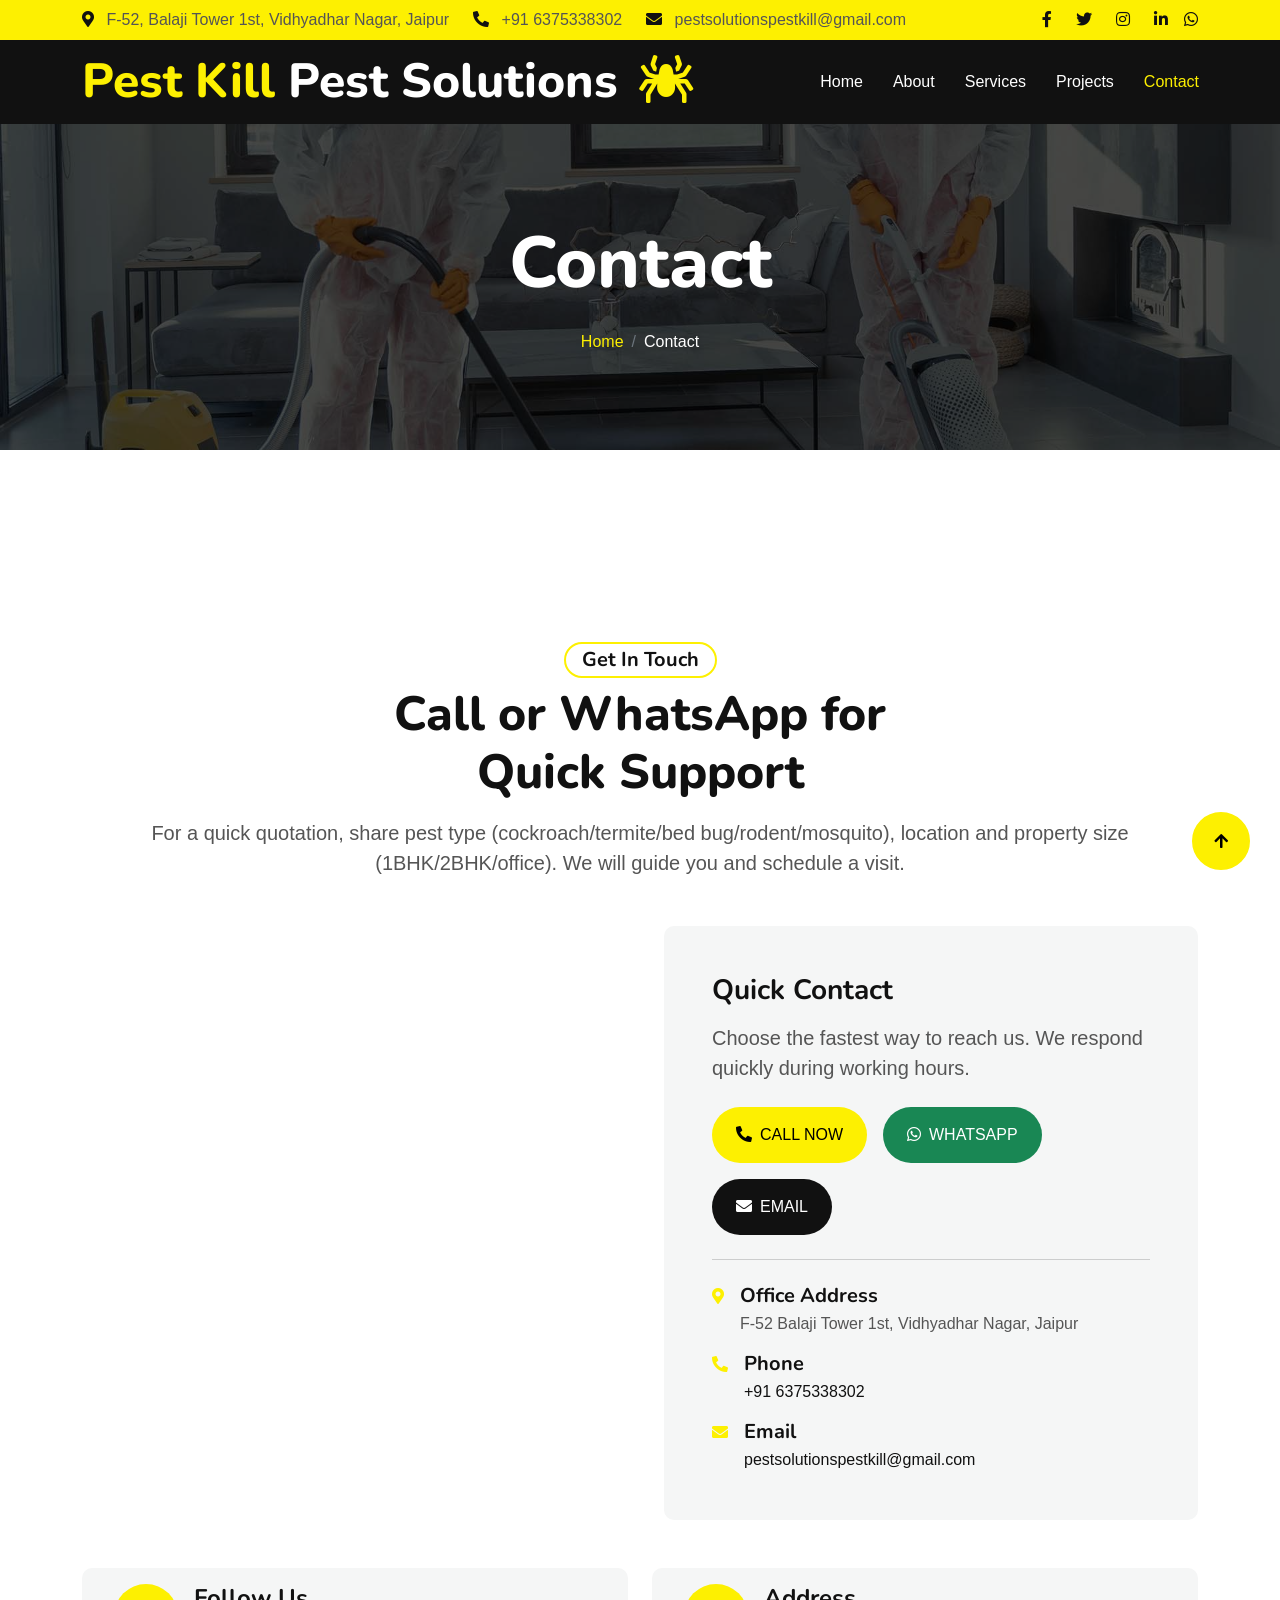
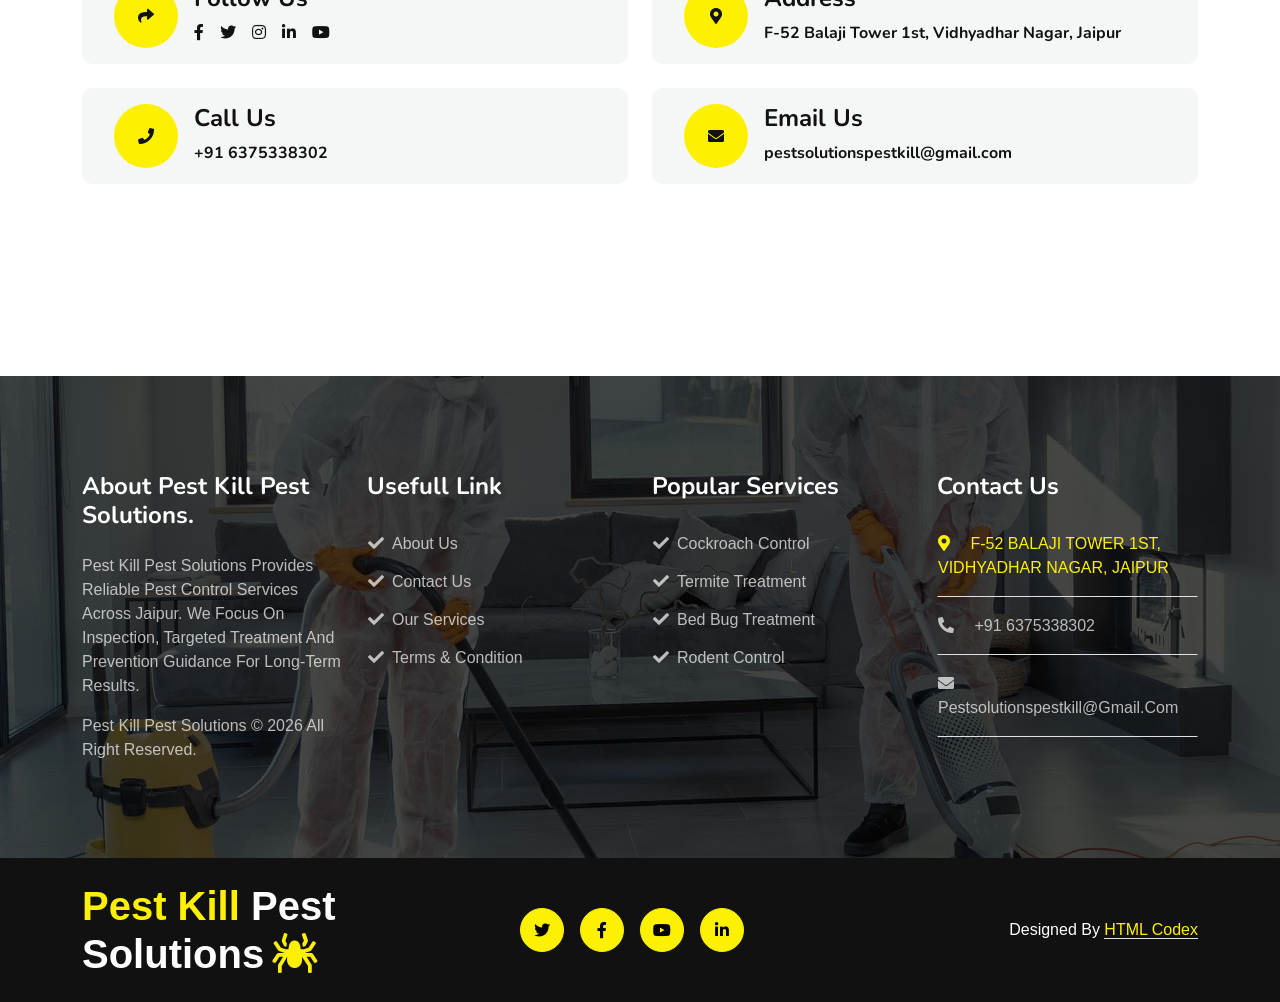
<file: contact.html>
<!DOCTYPE html>
<html lang="en">

<head>
    <meta charset="utf-8">
    <title>Pest Kill Pest Solutions - Contact</title>
    <meta content="width=device-width, initial-scale=1.0" name="viewport">
    <meta content="pest control Jaipur contact, Pest Kill Pest Solutions, Vidhyadhar Nagar" name="keywords">
    <meta
        content="Contact Pest Kill Pest Solutions in Jaipur for termite, cockroach, bed bug, mosquito and rodent control."
        name="description">

    <!-- Google Web Fonts -->
    <link rel="preconnect" href="https://fonts.googleapis.com">
    <link rel="preconnect" href="https://fonts.gstatic.com" crossorigin>
    <link href="https://fonts.googleapis.com/css2?family=Nunito:wght@600;700;800&display=swap" rel="stylesheet">
    <link href="https://fonts.googleapis.com/css2?family=Open+Sans:wght@400;500&display=swap" rel="stylesheet">

    <!-- Icon Font Stylesheet -->
    <link href="https://cdnjs.cloudflare.com/ajax/libs/font-awesome/5.10.0/css/all.min.css" rel="stylesheet">
    <link href="https://cdn.jsdelivr.net/npm/bootstrap-icons@1.11.3/font/bootstrap-icons.css" rel="stylesheet">

    <!-- Libraries Stylesheet -->
    <link href="lib/animate/animate.min.css" rel="stylesheet">
    <link href="lib/owlcarousel/assets/owl.carousel.min.css" rel="stylesheet">

    <!-- Customized Bootstrap Stylesheet -->
    <link href="css/bootstrap.min.css" rel="stylesheet">

    <!-- Template Stylesheet -->
    <link href="css/style.css" rel="stylesheet">
</head>

<body>
    <!-- Spinner Start -->
    <div id="spinner"
        class="show w-100 vh-100 bg-white position-fixed translate-middle top-50 start-50 d-flex align-items-center justify-content-center"
        aria-label="Loading">
        <div class="spinner-grow text-primary" role="status" aria-hidden="true"></div>
    </div>
    <!-- Spinner End -->

    <!-- Topbar Start (match index) -->
    <div class="container-fluid topbar-top bg-primary">
        <div class="container">
            <div class="d-flex justify-content-between topbar py-2">
                <div class="d-flex align-items-center flex-shrink-0 topbar-info">
                    <span class="me-4 text-secondary">
                        <i class="fas fa-map-marker-alt me-2 text-dark"></i>
                        F-52, Balaji Tower 1st, Vidhyadhar Nagar, Jaipur
                    </span>

                    <a href="tel:+916375338302" class="me-4 text-secondary">
                        <i class="fas fa-phone-alt me-2 text-dark"></i>
                        +91 6375338302
                    </a>

                    <a href="mailto:pestsolutionspestkill@gmail.com" class="text-secondary">
                        <i class="fas fa-envelope me-2 text-dark"></i>
                        pestsolutionspestkill@gmail.com
                    </a>
                </div>
                <div class="d-flex align-items-center justify-content-center topbar-icon">
                    <a href="#" class="me-4" aria-label="Facebook"><i class="fab fa-facebook-f text-dark"></i></a>
                    <a href="#" class="me-4" aria-label="Twitter"><i class="fab fa-twitter text-dark"></i></a>
                    <a href="#" class="me-4" aria-label="Instagram"><i class="fab fa-instagram text-dark"></i></a>
                    <a href="#" aria-label="LinkedIn"><i class="fab fa-linkedin-in text-dark"></i></a>

                    <a id="topbarWhatsApp" href="#" class="ms-3" aria-label="WhatsApp" target="_blank" rel="noopener">
                        <i class="fab fa-whatsapp text-dark" aria-hidden="true"></i>
                    </a>
                </div>
            </div>
        </div>
    </div>
    <!-- Topbar End -->

    <!-- Navbar Start (match index, Pages removed) -->
    <div class="container-fluid bg-dark">
        <div class="container">
            <nav class="navbar navbar-dark navbar-expand-lg py-lg-0">
                <a href="index.html" class="navbar-brand">
                    <h1 class="text-primary mb-0 display-5">
                        Pest Kill <span class="text-white"> Pest Solutions</span>
                        <i class="fa fa-spider text-primary ms-2" aria-hidden="true"></i>
                    </h1>
                </a>

                <button class="navbar-toggler bg-primary" type="button" data-bs-toggle="collapse"
                    data-bs-target="#navbarCollapse" aria-controls="navbarCollapse" aria-expanded="false"
                    aria-label="Toggle navigation">
                    <span class="fa fa-bars text-dark" aria-hidden="true"></span>
                </button>

                <div class="collapse navbar-collapse me-n3" id="navbarCollapse">
                    <div class="navbar-nav ms-auto">
                        <a href="index.html" class="nav-item nav-link">Home</a>
                        <a href="about.html" class="nav-item nav-link">About</a>
                        <a href="service.html" class="nav-item nav-link">Services</a>
                        <a href="project.html" class="nav-item nav-link">Projects</a>
                        <a href="contact.html" class="nav-item nav-link active" aria-current="page">Contact</a>
                    </div>
                </div>
            </nav>
        </div>
    </div>
    <!-- Navbar End -->

    <!-- Page Header Start -->
    <div class="container-fluid page-header py-5">
        <div class="container text-center py-5">
            <h1 class="display-2 text-white mb-4 animated slideInDown">Contact</h1>
            <nav aria-label="breadcrumb">
                <ol class="breadcrumb justify-content-center mb-0 animated slideInDown">
                    <li class="breadcrumb-item"><a href="index.html">Home</a></li>
                    <li class="breadcrumb-item text-white" aria-current="page">Contact</li>
                </ol>
            </nav>
        </div>
    </div>
    <!-- Page Header End -->

    <!-- Contact Start -->
    <div class="container-fluid py-5">
        <div class="container py-5">

            <div class="text-center mb-5 wow fadeInUp" data-wow-delay=".3s">
                <h5 class="mb-2 px-3 py-1 text-dark rounded-pill d-inline-block border border-2 border-primary">Get In
                    Touch</h5>
                <h1 class="display-5 w-50 mx-auto">Call or WhatsApp for Quick Support</h1>
                <p class="fs-5 mt-3 mb-0">
                    For a quick quotation, share pest type (cockroach/termite/bed bug/rodent/mosquito), location and
                    property size
                    (1BHK/2BHK/office). We will guide you and schedule a visit.
                </p>
            </div>

            <div class="row g-5 mb-5">
                <div class="col-lg-6 wow fadeInUp" data-wow-delay=".3s">
                    <div class="h-100">
                        <!-- Replace with your exact Google Maps embed code -->
                        <iframe src="https://www.google.com/maps?output=embed" class="border-0 rounded w-100 h-100"
                            style="min-height: 380px;" allowfullscreen="" loading="lazy"
                            referrerpolicy="no-referrer-when-downgrade"></iframe>
                    </div>
                </div>

                <div class="col-lg-6 wow fadeInUp" data-wow-delay=".5s">
                    <div class="bg-light rounded p-5 h-100">
                        <h3 class="mb-3">Quick Contact</h3>
                        <p class="fs-5 mb-4">
                            Choose the fastest way to reach us. We respond quickly during working hours.
                        </p>

                        <div class="d-flex flex-wrap gap-3">
                            <a class="btn btn-primary border-0 rounded-pill px-4 py-3" href="tel:+916375338302">
                                <i class="fa fa-phone-alt me-2" aria-hidden="true"></i>Call Now
                            </a>

                            <a id="contactWhatsAppBtn" class="btn btn-success border-0 rounded-pill px-4 py-3" href="#"
                                target="_blank" rel="noopener">
                                <i class="fab fa-whatsapp me-2" aria-hidden="true"></i>WhatsApp
                            </a>

                            <a class="btn btn-dark border-0 rounded-pill px-4 py-3"
                                href="mailto:pestsolutionspestkill@gmail.com?subject=Inquiry%20-%20Pest%20Kill%20Pest%20Solutions&body=Hello%20Team%2C%0A%0APest%20Type%3A%20%0ALocation%3A%20%0AProperty%20Size%3A%20%0AMessage%3A%20">
                                <i class="fa fa-envelope me-2" aria-hidden="true"></i>Email
                            </a>
                        </div>

                        <hr class="my-4">

                        <div class="d-flex align-items-start mb-3">
                            <i class="fas fa-map-marker-alt text-primary me-3 mt-1" aria-hidden="true"></i>
                            <div>
                                <h5 class="mb-1">Office Address</h5>
                                <p class="mb-0">F-52 Balaji Tower 1st, Vidhyadhar Nagar, Jaipur</p>
                            </div>
                        </div>

                        <div class="d-flex align-items-start mb-3">
                            <i class="fas fa-phone-alt text-primary me-3 mt-1" aria-hidden="true"></i>
                            <div>
                                <h5 class="mb-1">Phone</h5>
                                <p class="mb-0"><a href="tel:+916375338302" class="text-dark">+91 6375338302</a></p>
                            </div>
                        </div>

                        <div class="d-flex align-items-start">
                            <i class="fas fa-envelope text-primary me-3 mt-1" aria-hidden="true"></i>
                            <div>
                                <h5 class="mb-1">Email</h5>
                                <p class="mb-0">
                                    <a href="mailto:pestsolutionspestkill@gmail.com"
                                        class="text-dark">pestsolutionspestkill@gmail.com</a>
                                </p>
                            </div>
                        </div>
                    </div>
                </div>
            </div>

            <div class="row g-4 wow fadeInUp" data-wow-delay=".3s">
                <div class="col-xxl-3 col-lg-6 col-md-6 col-sm-12">
                    <div class="d-flex bg-light p-3 rounded contact-btn-link">
                        <div class="flex-shrink-0 d-flex align-items-center justify-content-center bg-primary rounded-circle p-3 ms-3"
                            style="width: 64px; height: 64px;">
                            <i class="fa fa-share text-dark" aria-hidden="true"></i>
                        </div>
                        <div class="ms-3 contact-link">
                            <h4 class="text-dark">Follow Us</h4>
                            <div class="d-flex justify-content-center">
                                <a class="pe-2" href="#"><i class="fab fa-facebook-f text-dark"></i></a>
                                <a class="px-2" href="#"><i class="fab fa-twitter text-dark"></i></a>
                                <a class="px-2" href="#"><i class="fab fa-instagram text-dark"></i></a>
                                <a class="px-2" href="#"><i class="fab fa-linkedin-in text-dark"></i></a>
                                <a class="px-2" href="#"><i class="fab fa-youtube text-dark"></i></a>
                            </div>
                        </div>
                    </div>
                </div>

                <div class="col-xxl-3 col-lg-6 col-md-6 col-sm-12">
                    <div class="d-flex bg-light p-3 rounded contact-btn-link">
                        <div class="d-flex align-items-center justify-content-center bg-primary rounded-circle p-3 ms-3"
                            style="width: 64px; height: 64px;">
                            <i class="fas fa-map-marker-alt text-dark" aria-hidden="true"></i>
                        </div>
                        <div class="ms-3 contact-link">
                            <h4 class="text-dark">Address</h4>
                            <a href="#" class="text-decoration-none">
                                <h5 class="text-dark d-inline fs-6">F-52 Balaji Tower 1st, Vidhyadhar Nagar, Jaipur</h5>
                            </a>
                        </div>
                    </div>
                </div>

                <div class="col-xxl-3 col-lg-6 col-md-6 col-sm-12">
                    <div class="d-flex bg-light p-3 rounded contact-btn-link">
                        <div class="d-flex align-items-center justify-content-center bg-primary rounded-circle p-3 ms-3"
                            style="width: 64px; height: 64px;">
                            <i class="fa fa-phone text-dark" aria-hidden="true"></i>
                        </div>
                        <div class="ms-3 contact-link">
                            <h4 class="text-dark">Call Us</h4>
                            <a class="h5 text-dark fs-6" href="tel:+916375338302">+91 6375338302</a>
                        </div>
                    </div>
                </div>

                <div class="col-xxl-3 col-lg-6 col-md-6 col-sm-12">
                    <div class="d-flex bg-light p-3 rounded contact-btn-link">
                        <div class="d-flex align-items-center justify-content-center bg-primary rounded-circle p-3 ms-3"
                            style="width: 64px; height: 64px;">
                            <i class="fa fa-envelope text-dark" aria-hidden="true"></i>
                        </div>
                        <div class="ms-3 contact-link">
                            <h4 class="text-dark">Email Us</h4>
                            <a class="h5 text-dark fs-6"
                                href="mailto:pestsolutionspestkill@gmail.com">pestsolutionspestkill@gmail.com</a>
                        </div>
                    </div>
                </div>
            </div>

        </div>
    </div>
    <!-- Contact End -->

    <!-- Footer Start -->
    <div class="container-fluid footer py-5 wow fadeIn" data-wow-delay=".3s">
        <div class="container py-5">
            <div class="row g-4 footer-inner">
                <div class="col-lg-3 col-md-6">
                    <div class="footer-item">
                        <h4 class="text-white fw-bold mb-4">About Pest Kill Pest Solutions.</h4>
                        <p>
                            Pest Kill Pest Solutions provides reliable pest control services across Jaipur. We focus on
                            inspection,
                            targeted treatment and prevention guidance for long-term results.
                        </p>
                        <p class="mb-0"><a class="" href="#">Pest Kill Pest Solutions</a> &copy; 2026 All Right
                            Reserved.</p>
                    </div>
                </div>

                <div class="col-lg-3 col-md-6">
                    <div class="footer-item">
                        <h4 class="text-white fw-bold mb-4">Usefull Link</h4>
                        <div class="d-flex flex-column align-items-start">
                            <a class="btn btn-link ps-0" href="about.html"><i class="fa fa-check me-2"></i>About Us</a>
                            <a class="btn btn-link ps-0" href="contact.html"><i class="fa fa-check me-2"></i>Contact
                                Us</a>
                            <a class="btn btn-link ps-0" href="service.html"><i class="fa fa-check me-2"></i>Our
                                Services</a>
                            <a class="btn btn-link ps-0" href="#"><i class="fa fa-check me-2"></i>Terms & Condition</a>
                        </div>
                    </div>
                </div>

                <div class="col-lg-3 col-md-6">
                    <div class="footer-item">
                        <h4 class="text-white fw-bold mb-4">Popular Services</h4>
                        <div class="d-flex flex-column align-items-start">
                            <a class="btn btn-link ps-0" href="service.html"><i class="fa fa-check me-2"></i>Cockroach
                                Control</a>
                            <a class="btn btn-link ps-0" href="service.html"><i class="fa fa-check me-2"></i>Termite
                                Treatment</a>
                            <a class="btn btn-link ps-0" href="service.html"><i class="fa fa-check me-2"></i>Bed Bug
                                Treatment</a>
                            <a class="btn btn-link ps-0" href="service.html"><i class="fa fa-check me-2"></i>Rodent
                                Control</a>
                        </div>
                    </div>
                </div>

                <div class="col-lg-3 col-md-6">
                    <div class="footer-item">
                        <h4 class="text-white fw-bold mb-4">Contact Us</h4>
                        <span class="btn btn-link w-100 text-start ps-0 pb-3 border-bottom rounded-0">
                            <i class="fa fa-map-marker-alt me-3"></i>
                            F-52 Balaji Tower 1st, Vidhyadhar Nagar, Jaipur
                        </span>
                        <a href="tel:+916375338302"
                            class="btn btn-link w-100 text-start ps-0 py-3 border-bottom rounded-0">
                            <i class="fa fa-phone-alt me-3"></i>
                            +91 6375338302
                        </a>
                        <a href="mailto:pestsolutionspestkill@gmail.com"
                            class="btn btn-link w-100 text-start ps-0 py-3 border-bottom rounded-0">
                            <i class="fa fa-envelope me-3"></i>
                            pestsolutionspestkill@gmail.com
                        </a>
                    </div>
                </div>

            </div>
        </div>
    </div>
    <!-- Footer End -->

    <!-- Copyright -->
    <div class="container-fluid copyright bg-dark py-4">
        <div class="container">
            <div class="row">
                <div class="col-md-4 text-center text-md-start mb-3 mb-md-0">
                    <a href="index.html" class="text-primary mb-0 display-6">
                        Pest Kill <span class="text-white">Pest Solutions</span><i
                            class="fa fa-spider text-primary ms-2"></i>
                    </a>
                </div>

                <div class="col-md-4 copyright-btn text-center text-md-start mb-3 mb-md-0 flex-shrink-0">
                    <a class="btn btn-primary rounded-circle me-3 copyright-icon" href="#"><i
                            class="fab fa-twitter"></i></a>
                    <a class="btn btn-primary rounded-circle me-3 copyright-icon" href="#"><i
                            class="fab fa-facebook-f"></i></a>
                    <a class="btn btn-primary rounded-circle me-3 copyright-icon" href="#"><i
                            class="fab fa-youtube"></i></a>
                    <a class="btn btn-primary rounded-circle me-3 copyright-icon" href="#"><i
                            class="fab fa-linkedin-in"></i></a>
                </div>

                <div class="col-md-4 my-auto text-center text-md-end text-white">
                    Designed By <a class="border-bottom" href="https://htmlcodex.com" target="_blank"
                        rel="nofollow noopener">HTML Codex</a>
                </div>
            </div>
        </div>
    </div>

    <!-- Back to Top -->
    <a href="#" class="btn btn-primary rounded-circle border-3 back-to-top" aria-label="Back to top">
        <i class="fa fa-arrow-up" aria-hidden="true"></i>
    </a>

    <!-- JS -->
    <script src="https://cdn.jsdelivr.net/npm/bootstrap@5.0.0/dist/js/bootstrap.bundle.min.js"></script>
    <script src="lib/wow/wow.min.js"></script>
    <script src="lib/easing/easing.min.js"></script>
    <script src="lib/waypoints/waypoints.min.js"></script>
    <script src="lib/owlcarousel/owl.carousel.min.js"></script>

    <!-- Template Javascript -->
    <script src="js/main.js"></script>

    <!-- WhatsApp Integration -->
    <script>
        // Click-to-chat format: https://wa.me/<number>?text=<encoded> [web:29]
        (function () {
            const WHATSAPP_NUMBER = "916375338302"; // no +, no spaces/dashes [web:29]
            function waLink(message) {
                return "https://wa.me/" + WHATSAPP_NUMBER + "?text=" + encodeURIComponent(message);
            }

            const topbar = document.getElementById("topbarWhatsApp");
            if (topbar) topbar.href = waLink("Hi, I want pest control service in Jaipur. Please share details.");

            const contactBtn = document.getElementById("contactWhatsAppBtn");
            if (contactBtn) {
                contactBtn.href = waLink(
                    "Hello Pest Kill Pest Solutions,\n" +
                    "I need pest control service in Jaipur.\n" +
                    "Pest: [Type]\n" +
                    "Area: [1BHK/2BHK/Office]\n" +
                    "Location: [Area]\n" +
                    "Please share charges & available time slot."
                );
            }

            // Spinner hide
            window.addEventListener("load", function () {
                const spinner = document.getElementById("spinner");
                if (spinner) spinner.classList.remove("show");
            });
        })();
    </script>
</body>

</html>
</file>
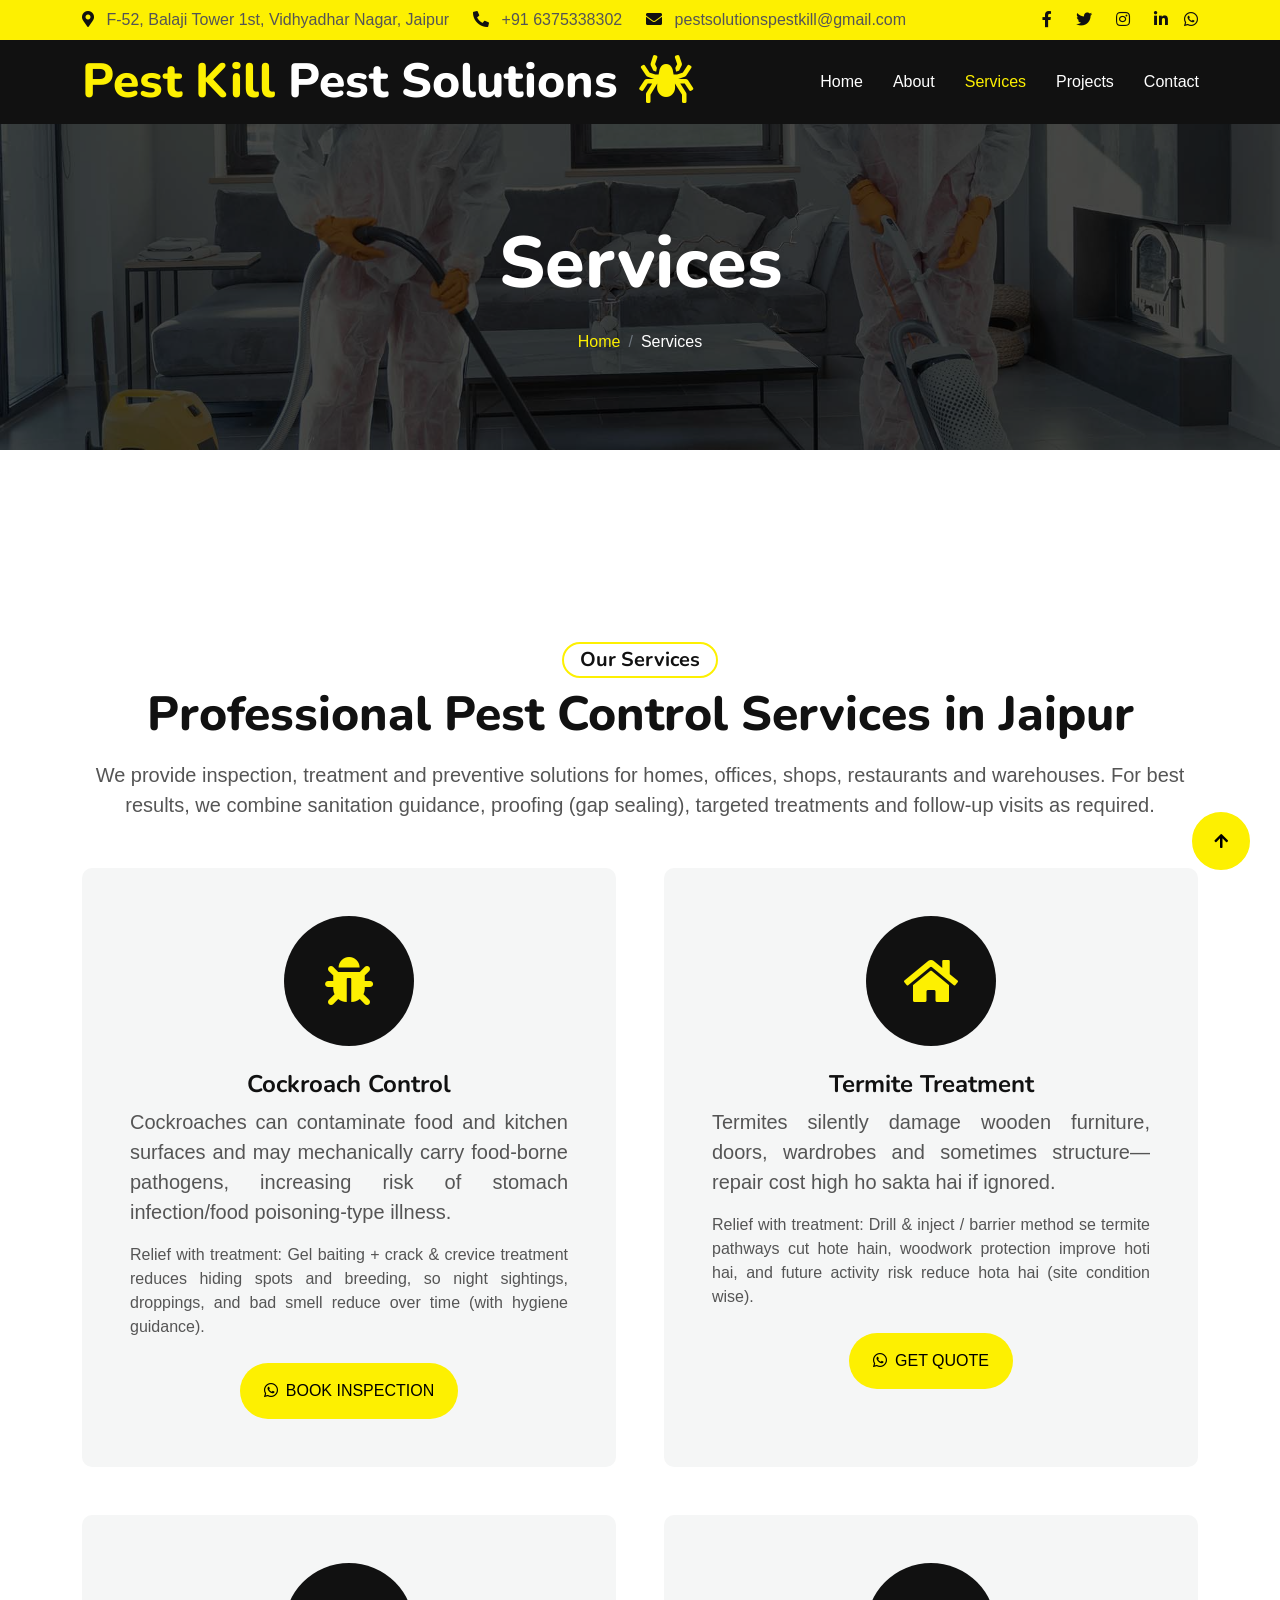
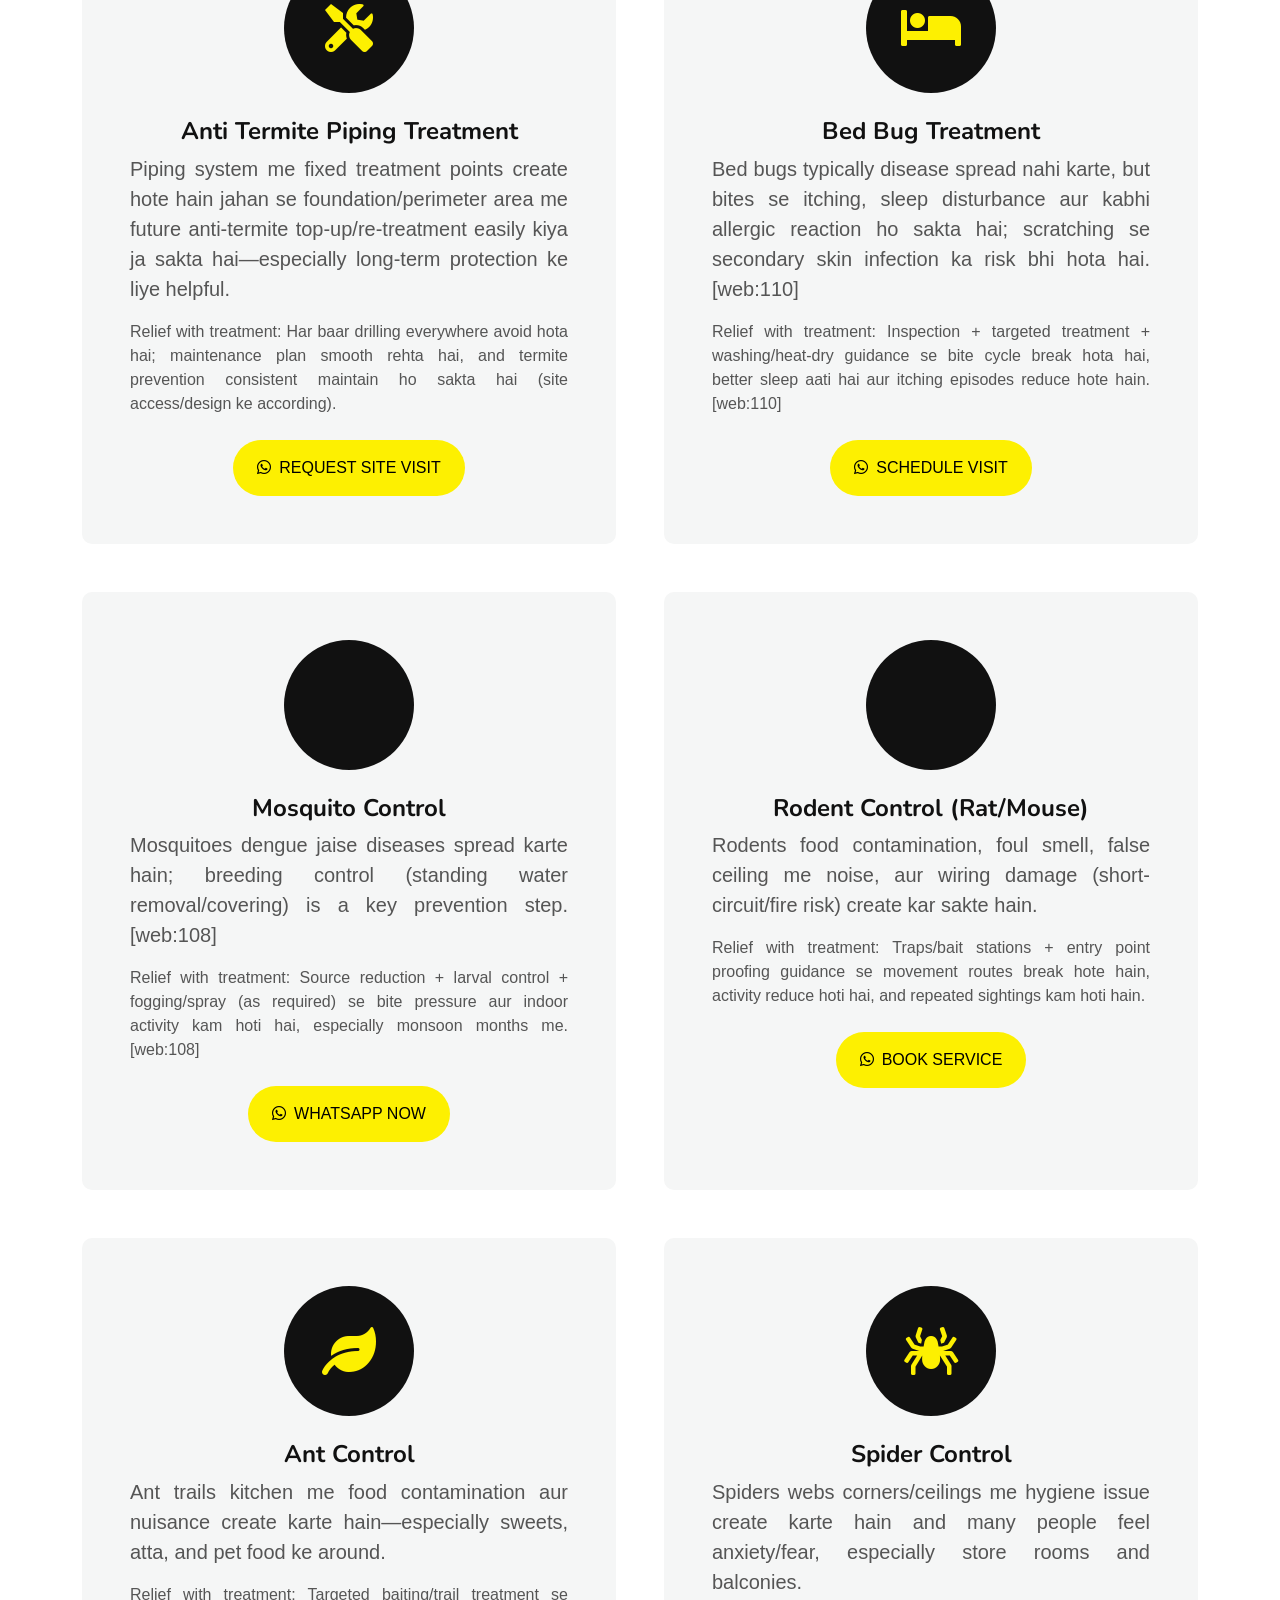
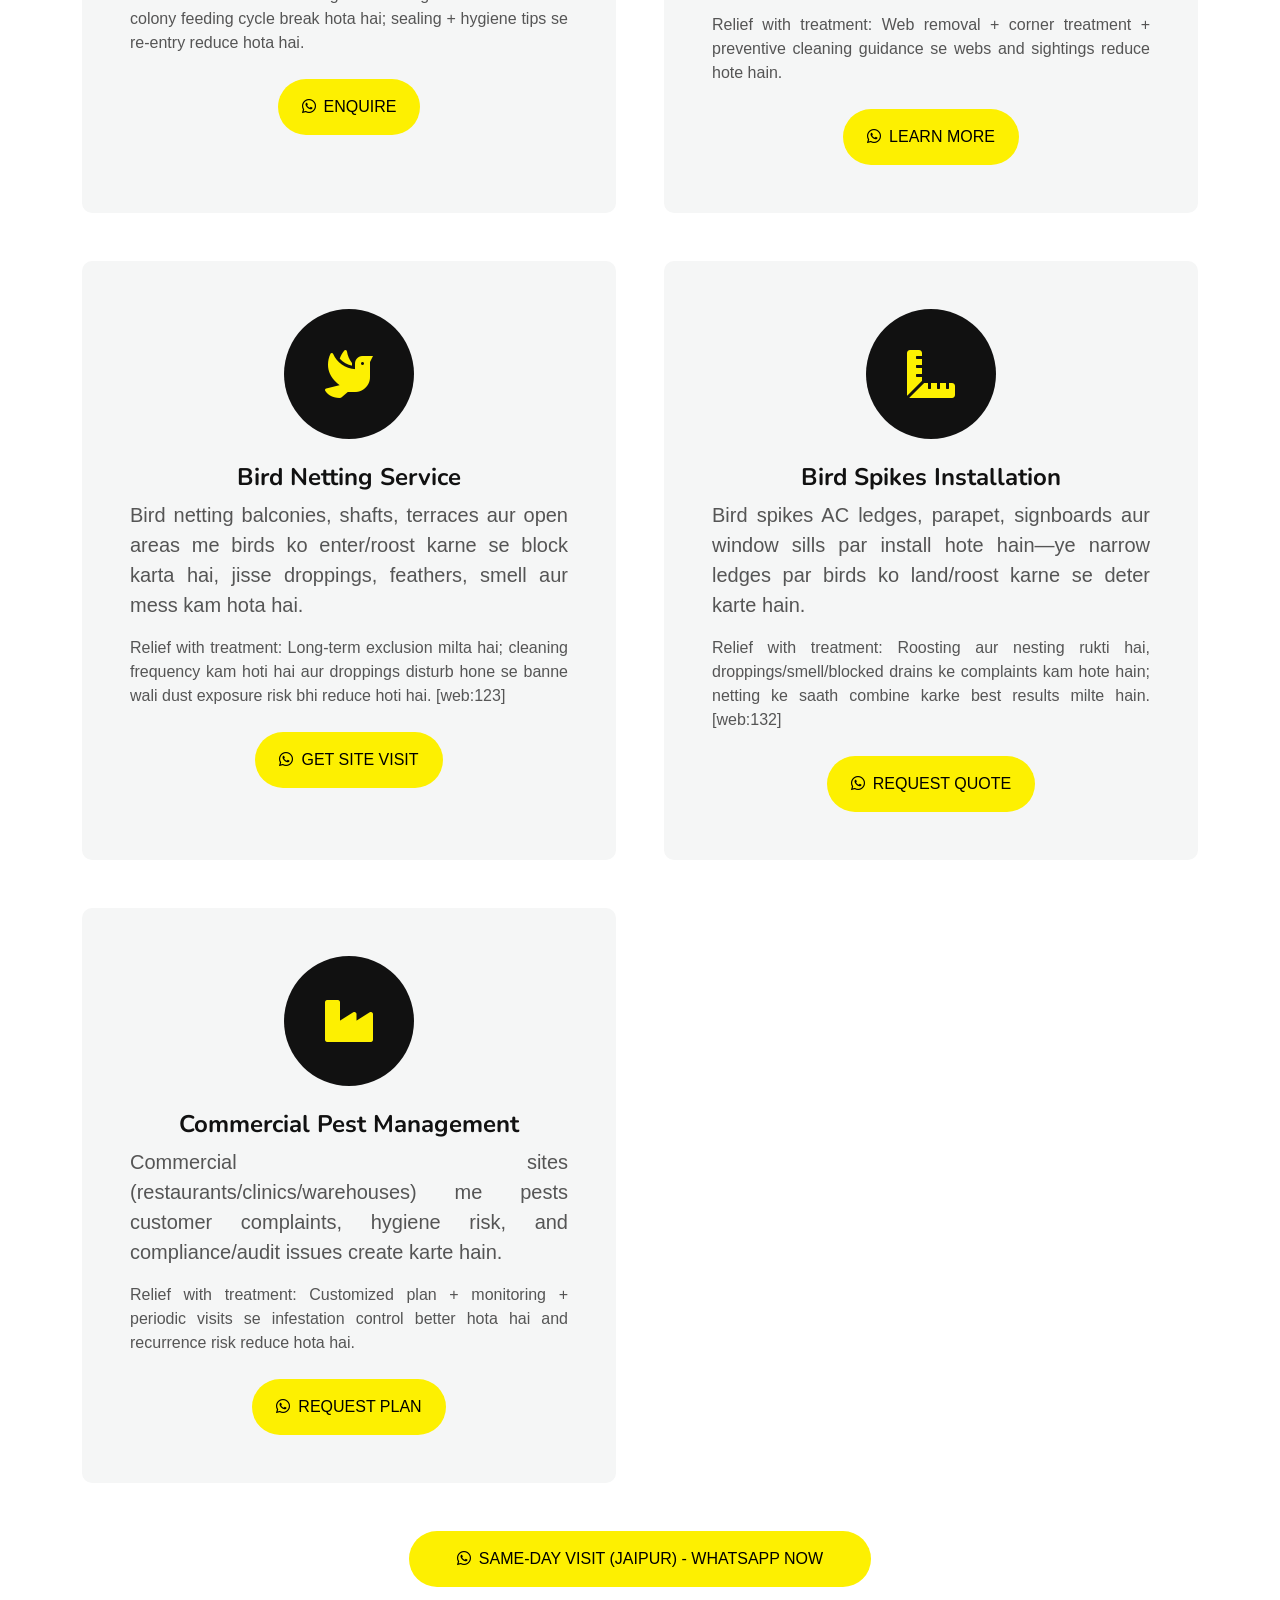
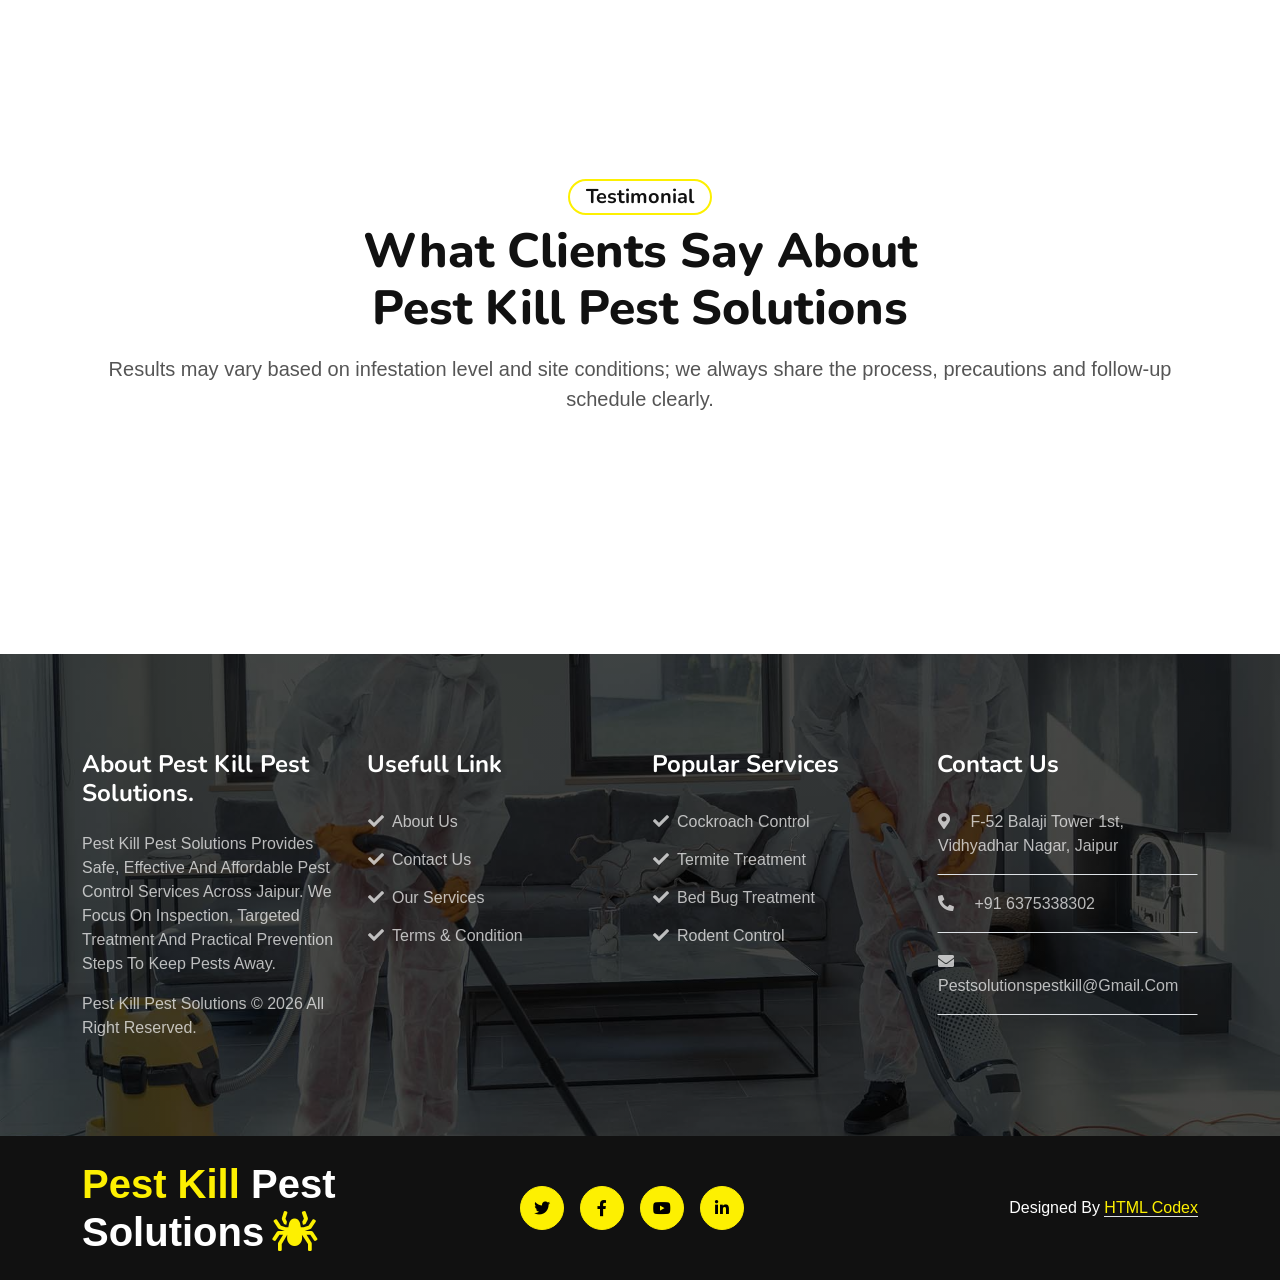
<file: service.html>
<!DOCTYPE html>
<html lang="en">

<head>
    <meta charset="utf-8">
    <title>Pest Kill Pest Solutions - Services</title>
    <meta content="width=device-width, initial-scale=1.0" name="viewport">
    <meta
        content="pest control Jaipur, termite treatment, cockroach control, bed bug treatment, mosquito control, rodent control, bird netting, bird spikes"
        name="keywords">
    <meta
        content="Pest Kill Pest Solutions provides professional pest control services in Jaipur including cockroach, termite, bed bug, mosquito, rodent, ant control, and bird netting/spikes installation."
        name="description">

    <!-- Google Web Fonts -->
    <link rel="preconnect" href="https://fonts.googleapis.com">
    <link rel="preconnect" href="https://fonts.gstatic.com" crossorigin>
    <link href="https://fonts.googleapis.com/css2?family=Nunito:wght@600;700;800&display=swap" rel="stylesheet">
    <link href="https://fonts.googleapis.com/css2?family=Open+Sans:wght@400;500&display=swap" rel="stylesheet">

    <!-- Icon Font Stylesheet -->
    <link href="https://cdnjs.cloudflare.com/ajax/libs/font-awesome/5.10.0/css/all.min.css" rel="stylesheet">
    <link href="https://cdn.jsdelivr.net/npm/bootstrap-icons@1.11.3/font/bootstrap-icons.css" rel="stylesheet">

    <!-- Libraries Stylesheet -->
    <link href="lib/animate/animate.min.css" rel="stylesheet">
    <link href="lib/owlcarousel/assets/owl.carousel.min.css" rel="stylesheet">

    <!-- Customized Bootstrap Stylesheet -->
    <link href="css/bootstrap.min.css" rel="stylesheet">

    <!-- Template Stylesheet -->
    <link href="css/style.css" rel="stylesheet">
</head>

<body>
    <!-- Spinner Start -->
    <div id="spinner"
        class="show w-100 vh-100 bg-white position-fixed translate-middle top-50 start-50 d-flex align-items-center justify-content-center"
        aria-label="Loading">
        <div class="spinner-grow text-primary" role="status" aria-hidden="true"></div>
    </div>
    <!-- Spinner End -->

    <!-- Topbar Start (match index) -->
    <div class="container-fluid topbar-top bg-primary">
        <div class="container">
            <div class="d-flex justify-content-between topbar py-2">
                <div class="d-flex align-items-center flex-shrink-0 topbar-info">
                    <span class="me-4 text-secondary">
                        <i class="fas fa-map-marker-alt me-2 text-dark"></i>
                        F-52, Balaji Tower 1st, Vidhyadhar Nagar, Jaipur
                    </span>

                    <a href="tel:+916375338302" class="me-4 text-secondary">
                        <i class="fas fa-phone-alt me-2 text-dark"></i>
                        +91 6375338302
                    </a>

                    <!-- fixed: no markdown -->
                    <a href="mailto:pestsolutionspestkill@gmail.com" class="text-secondary">
                        <i class="fas fa-envelope me-2 text-dark"></i>
                        pestsolutionspestkill@gmail.com
                    </a>
                </div>
                <div class="d-flex align-items-center justify-content-center topbar-icon">
                    <a href="#" class="me-4" aria-label="Facebook"><i class="fab fa-facebook-f text-dark"></i></a>
                    <a href="#" class="me-4" aria-label="Twitter"><i class="fab fa-twitter text-dark"></i></a>
                    <a href="#" class="me-4" aria-label="Instagram"><i class="fab fa-instagram text-dark"></i></a>
                    <a href="#" aria-label="LinkedIn"><i class="fab fa-linkedin-in text-dark"></i></a>

                    <a id="topbarWhatsApp" href="#" class="ms-3" aria-label="WhatsApp" target="_blank" rel="noopener">
                        <i class="fab fa-whatsapp text-dark" aria-hidden="true"></i>
                    </a>
                </div>
            </div>
        </div>
    </div>
    <!-- Topbar End -->

    <!-- Navbar Start (match index, Pages removed) -->
    <div class="container-fluid bg-dark">
        <div class="container">
            <nav class="navbar navbar-dark navbar-expand-lg py-lg-0">
                <a href="index.html" class="navbar-brand">
                    <h1 class="text-primary mb-0 display-5">
                        Pest Kill <span class="text-white"> Pest Solutions</span>
                        <i class="fa fa-spider text-primary ms-2" aria-hidden="true"></i>
                    </h1>
                </a>

                <button class="navbar-toggler bg-primary" type="button" data-bs-toggle="collapse"
                    data-bs-target="#navbarCollapse" aria-controls="navbarCollapse" aria-expanded="false"
                    aria-label="Toggle navigation">
                    <span class="fa fa-bars text-dark" aria-hidden="true"></span>
                </button>

                <div class="collapse navbar-collapse me-n3" id="navbarCollapse">
                    <div class="navbar-nav ms-auto">
                        <a href="index.html" class="nav-item nav-link">Home</a>
                        <a href="about.html" class="nav-item nav-link">About</a>
                        <a href="service.html" class="nav-item nav-link active" aria-current="page">Services</a>
                        <a href="project.html" class="nav-item nav-link">Projects</a>
                        <a href="contact.html" class="nav-item nav-link">Contact</a>
                    </div>
                </div>
            </nav>
        </div>
    </div>
    <!-- Navbar End -->

    <!-- Page Header Start -->
    <div class="container-fluid page-header py-5">
        <div class="container text-center py-5">
            <h1 class="display-2 text-white mb-4 animated slideInDown">Services</h1>
            <nav aria-label="breadcrumb">
                <ol class="breadcrumb justify-content-center mb-0 animated slideInDown">
                    <li class="breadcrumb-item"><a href="index.html">Home</a></li>
                    <li class="breadcrumb-item text-white" aria-current="page">Services</li>
                </ol>
            </nav>
        </div>
    </div>
    <!-- Page Header End -->

    <!-- Services Start -->
    <div class="container-fluid services py-5">
        <div class="container text-center py-5">
            <div class="text-center mb-5 wow fadeInUp" data-wow-delay=".3s">
                <h5 class="mb-2 px-3 py-1 text-dark rounded-pill d-inline-block border border-2 border-primary">Our
                    Services</h5>
                <h1 class="display-5">Professional Pest Control Services in Jaipur</h1>
                <p class="fs-5 mt-3 mb-0">
                    We provide inspection, treatment and preventive solutions for homes, offices, shops, restaurants and
                    warehouses. For best results, we combine sanitation guidance, proofing (gap sealing), targeted
                    treatments and
                    follow-up visits as required.
                </p>
            </div>

            <div class="row g-5">
                <!-- 1 Cockroach -->
                <div class="col-xxl-3 col-lg-6 col-md-6 col-sm-12 wow fadeInUp" data-wow-delay=".2s">
                    <div class="bg-light rounded p-5 services-item h-100">
                        <div class="d-flex" style="align-items:center; justify-content:center;">
                            <div class="mb-4 rounded-circle services-inner-icon">
                                <i class="fa fa-bug fa-3x text-primary" aria-hidden="true"></i>
                            </div>
                        </div>
                        <h4>Cockroach Control</h4>
                        <p class="fs-5" style="text-align: justify;">
                            Cockroaches can contaminate food and kitchen surfaces and may mechanically carry food-borne
                            pathogens,
                            increasing risk of stomach infection/food poisoning-type illness.
                        </p>
                        <p class="fs-6 mb-0" style="text-align: justify;">
                            Relief with treatment: Gel baiting + crack & crevice treatment reduces hiding spots and
                            breeding, so night
                            sightings, droppings, and bad smell reduce over time (with hygiene guidance).
                        </p>
                        <button type="button" class="btn btn-primary border-0 rounded-pill px-4 py-3 mt-4 wa-enquire"
                            data-service="Cockroach Control">
                            <i class="fab fa-whatsapp me-2" aria-hidden="true"></i>Book Inspection
                        </button>
                    </div>
                </div>

                <!-- 2 Termite -->
                <div class="col-xxl-3 col-lg-6 col-md-6 col-sm-12 wow fadeInUp" data-wow-delay=".4s">
                    <div class="bg-light rounded p-5 services-item h-100">
                        <div class="d-flex" style="align-items:center; justify-content:center;">
                            <div class="mb-4 rounded-circle services-inner-icon">
                                <i class="fa fa-home fa-3x text-primary" aria-hidden="true"></i>
                            </div>
                        </div>
                        <h4>Termite Treatment</h4>
                        <p class="fs-5" style="text-align: justify;">
                            Termites silently damage wooden furniture, doors, wardrobes and sometimes structure—repair
                            cost high ho
                            sakta hai if ignored.
                        </p>
                        <p class="fs-6 mb-0" style="text-align: justify;">
                            Relief with treatment: Drill & inject / barrier method se termite pathways cut hote hain,
                            woodwork
                            protection improve hoti hai, and future activity risk reduce hota hai (site condition wise).
                        </p>
                        <button type="button" class="btn btn-primary border-0 rounded-pill px-4 py-3 mt-4 wa-enquire"
                            data-service="Termite Treatment">
                            <i class="fab fa-whatsapp me-2" aria-hidden="true"></i>Get Quote
                        </button>
                    </div>
                </div>

                <!-- 3 Anti Termite Piping -->
                <div class="col-xxl-3 col-lg-6 col-md-6 col-sm-12 wow fadeInUp" data-wow-delay=".6s">
                    <div class="bg-light rounded p-5 services-item h-100">
                        <div class="d-flex" style="align-items:center; justify-content:center;">
                            <div class="mb-4 rounded-circle services-inner-icon">
                                <i class="fa fa-tools fa-3x text-primary" aria-hidden="true"></i>
                            </div>
                        </div>
                        <h4>Anti Termite Piping Treatment</h4>
                        <p class="fs-5" style="text-align: justify;">
                            Piping system me fixed treatment points create hote hain jahan se foundation/perimeter area
                            me future
                            anti-termite top-up/re-treatment easily kiya ja sakta hai—especially long-term protection ke
                            liye helpful.
                        </p>
                        <p class="fs-6 mb-0" style="text-align: justify;">
                            Relief with treatment: Har baar drilling everywhere avoid hota hai; maintenance plan smooth
                            rehta hai, and
                            termite prevention consistent maintain ho sakta hai (site access/design ke according).
                        </p>
                        <button type="button" class="btn btn-primary border-0 rounded-pill px-4 py-3 mt-4 wa-enquire"
                            data-service="Anti Termite Piping Treatment">
                            <i class="fab fa-whatsapp me-2" aria-hidden="true"></i>Request Site Visit
                        </button>
                    </div>
                </div>

                <!-- 4 Bed Bug -->
                <div class="col-xxl-3 col-lg-6 col-md-6 col-sm-12 wow fadeInUp" data-wow-delay=".8s">
                    <div class="bg-light rounded p-5 services-item h-100">
                        <div class="d-flex" style="align-items:center; justify-content:center;">
                            <div class="mb-4 rounded-circle services-inner-icon">
                                <i class="fa fa-bed fa-3x text-primary" aria-hidden="true"></i>
                            </div>
                        </div>
                        <h4>Bed Bug Treatment</h4>
                        <p class="fs-5" style="text-align: justify;">
                            Bed bugs typically disease spread nahi karte, but bites se itching, sleep disturbance aur
                            kabhi allergic
                            reaction ho sakta hai; scratching se secondary skin infection ka risk bhi hota hai.
                            [web:110]
                        </p>
                        <p class="fs-6 mb-0" style="text-align: justify;">
                            Relief with treatment: Inspection + targeted treatment + washing/heat-dry guidance se bite
                            cycle break hota
                            hai, better sleep aati hai aur itching episodes reduce hote hain. [web:110]
                        </p>
                        <button type="button" class="btn btn-primary border-0 rounded-pill px-4 py-3 mt-4 wa-enquire"
                            data-service="Bed Bug Treatment">
                            <i class="fab fa-whatsapp me-2" aria-hidden="true"></i>Schedule Visit
                        </button>
                    </div>
                </div>

                <!-- 5 Mosquito -->
                <div class="col-xxl-3 col-lg-6 col-md-6 col-sm-12 wow fadeInUp" data-wow-delay=".2s">
                    <div class="bg-light rounded p-5 services-item h-100">
                        <div class="d-flex" style="align-items:center; justify-content:center;">
                            <div class="mb-4 rounded-circle services-inner-icon">
                                <i class="fa fa-mosquito fa-3x text-primary" aria-hidden="true"></i>
                            </div>
                        </div>
                        <h4>Mosquito Control</h4>
                        <p class="fs-5" style="text-align: justify;">
                            Mosquitoes dengue jaise diseases spread karte hain; breeding control (standing water
                            removal/covering) is a
                            key prevention step. [web:108]
                        </p>
                        <p class="fs-6 mb-0" style="text-align: justify;">
                            Relief with treatment: Source reduction + larval control + fogging/spray (as required) se
                            bite pressure aur
                            indoor activity kam hoti hai, especially monsoon months me. [web:108]
                        </p>
                        <button type="button" class="btn btn-primary border-0 rounded-pill px-4 py-3 mt-4 wa-enquire"
                            data-service="Mosquito Control">
                            <i class="fab fa-whatsapp me-2" aria-hidden="true"></i>WhatsApp Now
                        </button>
                    </div>
                </div>

                <!-- 6 Rodent -->
                <div class="col-xxl-3 col-lg-6 col-md-6 col-sm-12 wow fadeInUp" data-wow-delay=".4s">
                    <div class="bg-light rounded p-5 services-item h-100">
                        <div class="d-flex" style="align-items:center; justify-content:center;">
                            <div class="mb-4 rounded-circle services-inner-icon">
                                <i class="fa fa-rat fa-3x text-primary" aria-hidden="true"></i>
                            </div>
                        </div>
                        <h4>Rodent Control (Rat/Mouse)</h4>
                        <p class="fs-5" style="text-align: justify;">
                            Rodents food contamination, foul smell, false ceiling me noise, aur wiring damage
                            (short-circuit/fire risk)
                            create kar sakte hain.
                        </p>
                        <p class="fs-6 mb-0" style="text-align: justify;">
                            Relief with treatment: Traps/bait stations + entry point proofing guidance se movement
                            routes break hote
                            hain, activity reduce hoti hai, and repeated sightings kam hoti hain.
                        </p>
                        <button type="button" class="btn btn-primary border-0 rounded-pill px-4 py-3 mt-4 wa-enquire"
                            data-service="Rodent Control">
                            <i class="fab fa-whatsapp me-2" aria-hidden="true"></i>Book Service
                        </button>
                    </div>
                </div>

                <!-- 7 Ant -->
                <div class="col-xxl-3 col-lg-6 col-md-6 col-sm-12 wow fadeInUp" data-wow-delay=".6s">
                    <div class="bg-light rounded p-5 services-item h-100">
                        <div class="d-flex" style="align-items:center; justify-content:center;">
                            <div class="mb-4 rounded-circle services-inner-icon">
                                <i class="fa fa-leaf fa-3x text-primary" aria-hidden="true"></i>
                            </div>
                        </div>
                        <h4>Ant Control</h4>
                        <p class="fs-5" style="text-align: justify;">
                            Ant trails kitchen me food contamination aur nuisance create karte hain—especially sweets,
                            atta, and pet
                            food ke around.
                        </p>
                        <p class="fs-6 mb-0" style="text-align: justify;">
                            Relief with treatment: Targeted baiting/trail treatment se colony feeding cycle break hota
                            hai; sealing +
                            hygiene tips se re-entry reduce hota hai.
                        </p>
                        <button type="button" class="btn btn-primary border-0 rounded-pill px-4 py-3 mt-4 wa-enquire"
                            data-service="Ant Control">
                            <i class="fab fa-whatsapp me-2" aria-hidden="true"></i>Enquire
                        </button>
                    </div>
                </div>

                <!-- 8 Spider -->
                <div class="col-xxl-3 col-lg-6 col-md-6 col-sm-12 wow fadeInUp" data-wow-delay=".8s">
                    <div class="bg-light rounded p-5 services-item h-100">
                        <div class="d-flex" style="align-items:center; justify-content:center;">
                            <div class="mb-4 rounded-circle services-inner-icon">
                                <i class="fa fa-spider fa-3x text-primary" aria-hidden="true"></i>
                            </div>
                        </div>
                        <h4>Spider Control</h4>
                        <p class="fs-5" style="text-align: justify;">
                            Spiders webs corners/ceilings me hygiene issue create karte hain and many people feel
                            anxiety/fear,
                            especially store rooms and balconies.
                        </p>
                        <p class="fs-6 mb-0" style="text-align: justify;">
                            Relief with treatment: Web removal + corner treatment + preventive cleaning guidance se webs
                            and sightings
                            reduce hote hain.
                        </p>
                        <button type="button" class="btn btn-primary border-0 rounded-pill px-4 py-3 mt-4 wa-enquire"
                            data-service="Spider Control">
                            <i class="fab fa-whatsapp me-2" aria-hidden="true"></i>Learn More
                        </button>
                    </div>
                </div>

                <!-- 9 Bird Netting -->
                <div class="col-xxl-3 col-lg-6 col-md-6 col-sm-12 wow fadeInUp" data-wow-delay=".2s">
                    <div class="bg-light rounded p-5 services-item h-100">
                        <div class="d-flex" style="align-items:center; justify-content:center;">
                            <div class="mb-4 rounded-circle services-inner-icon">
                                <i class="fas fa-dove fa-3x text-primary" aria-hidden="true"></i>
                            </div>
                        </div>
                        <h4>Bird Netting Service</h4>
                        <p class="fs-5" style="text-align: justify;">
                            Bird netting balconies, shafts, terraces aur open areas me birds ko enter/roost karne se
                            block karta hai,
                            jisse droppings, feathers, smell aur mess kam hota hai.
                        </p>
                        <p class="fs-6 mb-0" style="text-align: justify;">
                            Relief with treatment: Long-term exclusion milta hai; cleaning frequency kam hoti hai aur
                            droppings disturb
                            hone se banne wali dust exposure risk bhi reduce hoti hai. [web:123]
                        </p>
                        <button type="button" class="btn btn-primary border-0 rounded-pill px-4 py-3 mt-4 wa-enquire"
                            data-service="Bird Netting Service">
                            <i class="fab fa-whatsapp me-2" aria-hidden="true"></i>Get Site Visit
                        </button>
                    </div>
                </div>

                <!-- 10 Bird Spikes -->
                <div class="col-xxl-3 col-lg-6 col-md-6 col-sm-12 wow fadeInUp" data-wow-delay=".4s">
                    <div class="bg-light rounded p-5 services-item h-100">
                        <div class="d-flex" style="align-items:center; justify-content:center;">
                            <div class="mb-4 rounded-circle services-inner-icon">
                                <i class="fas fa-ruler-combined fa-3x text-primary" aria-hidden="true"></i>
                            </div>
                        </div>
                        <h4>Bird Spikes Installation</h4>
                        <p class="fs-5" style="text-align: justify;">
                            Bird spikes AC ledges, parapet, signboards aur window sills par install hote hain—ye narrow
                            ledges par
                            birds ko land/roost karne se deter karte hain.
                        </p>
                        <p class="fs-6 mb-0" style="text-align: justify;">
                            Relief with treatment: Roosting aur nesting rukti hai, droppings/smell/blocked drains ke
                            complaints kam
                            hote hain; netting ke saath combine karke best results milte hain. [web:132]
                        </p>
                        <button type="button" class="btn btn-primary border-0 rounded-pill px-4 py-3 mt-4 wa-enquire"
                            data-service="Bird Spikes Installation">
                            <i class="fab fa-whatsapp me-2" aria-hidden="true"></i>Request Quote
                        </button>
                    </div>
                </div>

                <!-- 11 Commercial -->
                <div class="col-xxl-3 col-lg-6 col-md-6 col-sm-12 wow fadeInUp" data-wow-delay=".6s">
                    <div class="bg-light rounded p-5 services-item h-100">
                        <div class="d-flex" style="align-items:center; justify-content:center;">
                            <div class="mb-4 rounded-circle services-inner-icon">
                                <i class="fa fa-industry fa-3x text-primary" aria-hidden="true"></i>
                            </div>
                        </div>
                        <h4>Commercial Pest Management</h4>
                        <p class="fs-5" style="text-align: justify;">
                            Commercial sites (restaurants/clinics/warehouses) me pests customer complaints, hygiene
                            risk, and
                            compliance/audit issues create karte hain.
                        </p>
                        <p class="fs-6 mb-0" style="text-align: justify;">
                            Relief with treatment: Customized plan + monitoring + periodic visits se infestation control
                            better hota
                            hai and recurrence risk reduce hota hai.
                        </p>
                        <button type="button" class="btn btn-primary border-0 rounded-pill px-4 py-3 mt-4 wa-enquire"
                            data-service="Commercial Pest Management">
                            <i class="fab fa-whatsapp me-2" aria-hidden="true"></i>Request Plan
                        </button>
                    </div>
                </div>
            </div>

            <div class="mt-5 wow fadeInUp" data-wow-delay=".3s">
                <a id="sameDayWhatsApp" href="#" class="btn btn-primary border-0 rounded-pill px-5 py-3" target="_blank"
                    rel="noopener">
                    <i class="fab fa-whatsapp me-2" aria-hidden="true"></i>Same-Day Visit (Jaipur) - WhatsApp Now
                </a>
            </div>
        </div>
    </div>
    <!-- Services End -->

    <!-- Testimonial Start -->
    <div class="container-fluid testimonial py-5">
        <div class="container py-5">
            <div class="text-center mb-5 wow fadeInUp" data-wow-delay=".3s">
                <h5 class="mb-2 px-3 py-1 text-dark rounded-pill d-inline-block border border-2 border-primary">
                    Testimonial</h5>
                <h1 class="display-5 w-50 mx-auto">What Clients Say About Pest Kill Pest Solutions</h1>
                <p class="fs-5 mt-3 mb-0">
                    Results may vary based on infestation level and site conditions; we always share the process,
                    precautions and
                    follow-up schedule clearly.
                </p>
            </div>

            <div class="owl-carousel testimonial-carousel wow fadeInUp" data-wow-delay=".5s">
                <div class="testimonial-item">
                    <div class="testimonial-content rounded mb-4 p-4">
                        <p class="fs-5 m-0">“Cockroach problem reduced within a week. Team explained kitchen precautions
                            and gave a
                            follow-up visit on time.”</p>
                    </div>
                    <div class="d-flex align-items-center mb-4" style="padding: 0 0 0 25px;">
                        <div class="position-relative">
                            <img src="img/testimonial-1.jpg" class="img-fluid rounded-circle py-2" alt="Client review">
                            <div class="position-absolute" style="top: 33px; left: -25px;">
                                <i class="fa fa-quote-left rounded-pill bg-primary text-dark p-3"
                                    aria-hidden="true"></i>
                            </div>
                        </div>
                        <div class="ms-3">
                            <h4 class="mb-0">Residential Client</h4>
                            <p class="mb-1">Vidhyadhar Nagar</p>
                            <div class="d-flex" aria-label="5 star rating">
                                <small class="fas fa-star text-primary me-1"></small>
                                <small class="fas fa-star text-primary me-1"></small>
                                <small class="fas fa-star text-primary me-1"></small>
                                <small class="fas fa-star text-primary me-1"></small>
                                <small class="fas fa-star text-primary me-1"></small>
                            </div>
                        </div>
                    </div>
                </div>

                <div class="testimonial-item">
                    <div class="testimonial-content rounded mb-4 p-4">
                        <p class="fs-5 m-0">“Termite inspection was detailed. They treated the affected area and shared
                            do’s & don’ts
                            for furniture and woodwork.”</p>
                    </div>
                    <div class="d-flex align-items-center mb-4" style="padding: 0 0 0 25px;">
                        <div class="position-relative">
                            <img src="img/testimonial-2.jpg" class="img-fluid rounded-circle py-2" alt="Client review">
                            <div class="position-absolute" style="top: 33px; left: -25px;">
                                <i class="fa fa-quote-left rounded-pill bg-primary text-dark p-3"
                                    aria-hidden="true"></i>
                            </div>
                        </div>
                        <div class="ms-3">
                            <h4 class="mb-0">Commercial Client</h4>
                            <p class="mb-1">Jaipur</p>
                            <div class="d-flex" aria-label="5 star rating">
                                <small class="fas fa-star text-primary me-1"></small>
                                <small class="fas fa-star text-primary me-1"></small>
                                <small class="fas fa-star text-primary me-1"></small>
                                <small class="fas fa-star text-primary me-1"></small>
                                <small class="fas fa-star text-primary me-1"></small>
                            </div>
                        </div>
                    </div>
                </div>

                <div class="testimonial-item">
                    <div class="testimonial-content rounded mb-4 p-4">
                        <p class="fs-5 m-0">“Bed bug treatment was handled professionally. They guided us on washing and
                            sealing
                            items which helped a lot.”</p>
                    </div>
                    <div class="d-flex align-items-center mb-4" style="padding: 0 0 0 25px;">
                        <div class="position-relative">
                            <img src="img/testimonial-3.jpg" class="img-fluid rounded-circle py-2" alt="Client review">
                            <div class="position-absolute" style="top: 33px; left: -25px;">
                                <i class="fa fa-quote-left rounded-pill bg-primary text-dark p-3"
                                    aria-hidden="true"></i>
                            </div>
                        </div>
                        <div class="ms-3">
                            <h4 class="mb-0">Hostel/PG Client</h4>
                            <p class="mb-1">Jaipur</p>
                            <div class="d-flex" aria-label="5 star rating">
                                <small class="fas fa-star text-primary me-1"></small>
                                <small class="fas fa-star text-primary me-1"></small>
                                <small class="fas fa-star text-primary me-1"></small>
                                <small class="fas fa-star text-primary me-1"></small>
                                <small class="fas fa-star text-primary me-1"></small>
                            </div>
                        </div>
                    </div>
                </div>

                <div class="testimonial-item">
                    <div class="testimonial-content rounded mb-4 p-4">
                        <p class="fs-5 m-0">“Mosquito control improved noticeably after they identified breeding points
                            and suggested
                            simple water-storage fixes.”</p>
                    </div>
                    <div class="d-flex align-items-center mb-4" style="padding: 0 0 0 25px;">
                        <div class="position-relative">
                            <img src="img/testimonial-4.jpg" class="img-fluid rounded-circle py-2" alt="Client review">
                            <div class="position-absolute" style="top: 33px; left: -25px;">
                                <i class="fa fa-quote-left rounded-pill bg-primary text-dark p-3"
                                    aria-hidden="true"></i>
                            </div>
                        </div>
                        <div class="ms-3">
                            <h4 class="mb-0">Family Client</h4>
                            <p class="mb-1">Jaipur</p>
                            <div class="d-flex" aria-label="5 star rating">
                                <small class="fas fa-star text-primary me-1"></small>
                                <small class="fas fa-star text-primary me-1"></small>
                                <small class="fas fa-star text-primary me-1"></small>
                                <small class="fas fa-star text-primary me-1"></small>
                                <small class="fas fa-star text-primary me-1"></small>
                            </div>
                        </div>
                    </div>
                </div>
            </div>

        </div>
    </div>
    <!-- Testimonial End -->

    <!-- Footer Start -->
    <div class="container-fluid footer py-5 wow fadeIn" data-wow-delay=".3s">
        <div class="container py-5">
            <div class="row g-4 footer-inner">
                <div class="col-lg-3 col-md-6">
                    <div class="footer-item">
                        <h4 class="text-white fw-bold mb-4">About Pest Kill Pest Solutions.</h4>
                        <p>
                            Pest Kill Pest Solutions provides safe, effective and affordable pest control services
                            across Jaipur. We
                            focus on inspection, targeted treatment and practical prevention steps to keep pests away.
                        </p>
                        <p class="mb-0"><a class="" href="#">Pest Kill Pest Solutions</a> &copy; 2026 All Right
                            Reserved.</p>
                    </div>
                </div>

                <div class="col-lg-3 col-md-6">
                    <div class="footer-item">
                        <h4 class="text-white fw-bold mb-4">Usefull Link</h4>
                        <div class="d-flex flex-column align-items-start">
                            <a class="btn btn-link ps-0" href="about.html"><i class="fa fa-check me-2"></i>About Us</a>
                            <a class="btn btn-link ps-0" href="contact.html"><i class="fa fa-check me-2"></i>Contact
                                Us</a>
                            <a class="btn btn-link ps-0" href="service.html"><i class="fa fa-check me-2"></i>Our
                                Services</a>
                            <a class="btn btn-link ps-0" href="#"><i class="fa fa-check me-2"></i>Terms & Condition</a>
                        </div>
                    </div>
                </div>

                <div class="col-lg-3 col-md-6">
                    <div class="footer-item">
                        <h4 class="text-white fw-bold mb-4">Popular Services</h4>
                        <div class="d-flex flex-column align-items-start">
                            <a class="btn btn-link ps-0" href="service.html"><i class="fa fa-check me-2"></i>Cockroach
                                Control</a>
                            <a class="btn btn-link ps-0" href="service.html"><i class="fa fa-check me-2"></i>Termite
                                Treatment</a>
                            <a class="btn btn-link ps-0" href="service.html"><i class="fa fa-check me-2"></i>Bed Bug
                                Treatment</a>
                            <a class="btn btn-link ps-0" href="service.html"><i class="fa fa-check me-2"></i>Rodent
                                Control</a>
                        </div>
                    </div>
                </div>

                <div class="col-lg-3 col-md-6">
                    <div class="footer-item">
                        <h4 class="text-white fw-bold mb-4">Contact Us</h4>
                        <a href="#" class="btn btn-link w-100 text-start ps-0 pb-3 border-bottom rounded-0">
                            <i class="fa fa-map-marker-alt me-3"></i>
                            F-52 Balaji Tower 1st, Vidhyadhar Nagar, Jaipur
                        </a>
                        <a href="tel:+916375338302"
                            class="btn btn-link w-100 text-start ps-0 py-3 border-bottom rounded-0">
                            <i class="fa fa-phone-alt me-3"></i>
                            +91 6375338302
                        </a>
                        <!-- fixed: no markdown -->
                        <a href="mailto:pestsolutionspestkill@gmail.com"
                            class="btn btn-link w-100 text-start ps-0 py-3 border-bottom rounded-0">
                            <i class="fa fa-envelope me-3"></i>
                            pestsolutionspestkill@gmail.com
                        </a>
                    </div>
                </div>

            </div>
        </div>
    </div>
    <!-- Footer End -->

    <!-- Copyright -->
    <div class="container-fluid copyright bg-dark py-4">
        <div class="container">
            <div class="row">
                <div class="col-md-4 text-center text-md-start mb-3 mb-md-0">
                    <a href="index.html" class="text-primary mb-0 display-6">
                        Pest Kill <span class="text-white">Pest Solutions</span><i
                            class="fa fa-spider text-primary ms-2"></i>
                    </a>
                </div>

                <div class="col-md-4 copyright-btn text-center text-md-start mb-3 mb-md-0 flex-shrink-0">
                    <a class="btn btn-primary rounded-circle me-3 copyright-icon" href="#"><i
                            class="fab fa-twitter"></i></a>
                    <a class="btn btn-primary rounded-circle me-3 copyright-icon" href="#"><i
                            class="fab fa-facebook-f"></i></a>
                    <a class="btn btn-primary rounded-circle me-3 copyright-icon" href="#"><i
                            class="fab fa-youtube"></i></a>
                    <a class="btn btn-primary rounded-circle me-3 copyright-icon" href="#"><i
                            class="fab fa-linkedin-in"></i></a>
                </div>

                <div class="col-md-4 my-auto text-center text-md-end text-white">
                    Designed By <a class="border-bottom" href="https://htmlcodex.com" target="_blank"
                        rel="nofollow noopener">HTML Codex</a>
                </div>
            </div>
        </div>
    </div>

    <!-- Back to Top -->
    <a href="#" class="btn btn-primary rounded-circle border-3 back-to-top" aria-label="Back to top">
        <i class="fa fa-arrow-up" aria-hidden="true"></i>
    </a>

    <!-- JS -->
    <script src="https://cdn.jsdelivr.net/npm/bootstrap@5.0.0/dist/js/bootstrap.bundle.min.js"></script>
    <script src="lib/wow/wow.min.js"></script>
    <script src="lib/easing/easing.min.js"></script>
    <script src="lib/waypoints/waypoints.min.js"></script>
    <script src="lib/owlcarousel/owl.carousel.min.js"></script>
    <script src="js/main.js"></script>

    <!-- WhatsApp Integration -->
    <script>
        // WhatsApp click-to-chat: https://wa.me/<number>?text=<encoded> [web:29]
        (function () {
            const WHATSAPP_NUMBER = "916375338302"; // international format, no +, no spaces/dashes [web:29]

            function waLink(message) {
                return "https://wa.me/" + WHATSAPP_NUMBER + "?text=" + encodeURIComponent(message);
            }

            // Topbar WhatsApp
            const topbar = document.getElementById("topbarWhatsApp");
            if (topbar) {
                topbar.href = waLink("Hi, I want pest control service in Jaipur. Please share details.");
            }

            // Service-wise enquire buttons
            document.querySelectorAll(".wa-enquire").forEach(function (btn) {
                btn.addEventListener("click", function () {
                    const service = btn.getAttribute("data-service") || "Pest Control";
                    const msg =
                        "Hello Pest Kill Pest Solutions,\n" +
                        "I want to book/enquire service in Jaipur.\n\n" +
                        "Service: " + service + "\n" +
                        "Please share charges & available time slot.";
                    window.open(waLink(msg), "_blank", "noopener");
                });
            });

            // Same-day CTA
            const sameDay = document.getElementById("sameDayWhatsApp");
            if (sameDay) {
                sameDay.href = waLink("Hi, I need a same-day pest control visit in Jaipur. Please confirm availability & charges.");
            }

            // Spinner hide
            window.addEventListener("load", function () {
                const spinner = document.getElementById("spinner");
                if (spinner) spinner.classList.remove("show");
            });
        })();
    </script>
</body>

</html>
</file>
<file: css/style.css>
/*** Spinner Start ***/
#spinner {
    opacity: 0;
    visibility: hidden;
    transition: opacity .8s ease-out, visibility 0s linear .5s;
    z-index: 99999;
 }

 #spinner.show {
     transition: opacity .8s ease-out, visibility 0s linear .0s;
     visibility: visible;
     opacity: 1;
 }

/*** Spinner End ***/

.back-to-top {
    position: fixed;
    right: 30px;
    bottom: 30px;
    display: flex;
    width: 58px;
    height: 58px;
    align-items: center;
    justify-content: center;
    z-index: 99;
}

.btn {
    text-transform: uppercase;
    font-weight: 500;
    transition: .5s;
}

.btn.btn-primary {
    box-shadow: inset 0 0 0 0 var(--bs-dark);
}

.btn.btn-primary:hover {
    box-shadow: inset 200px 0 0 0 var(--bs-dark) !important;
    color: var(--bs-primary) !important;
}

.btn.btn-dark {
    box-shadow: inset 0 0 0 0 var(--bs-primary);
}

.btn.btn-dark:hover {
    box-shadow: inset 200px 0 0 0 var(--bs-primary);
    color: var(--bs-dark) !important;
}

.btn:focus, .btn:active {
    outline: 2px solid var(--bs-primary);
    outline-offset: 2px;
}

a:focus, button:focus, input:focus {
    outline: 2px solid var(--bs-primary);
    outline-offset: 2px;
}

img {
    max-width: 100%;
    height: auto;
    display: block;
}



/*** Topbar Start ***/

.search-btn {
    position: relative;
    width: 100%;
    padding: 0 0 0 25px;
}

.search-btn .form-group {
    width: 100%;
}

.search-btn button {
    position: absolute;
    right: 25px;
}

@media (max-width: 992px) {
    .search-btn {
        display: none;
    }
}

@media (max-width: 768px) {
    .topbar {
        flex-direction: column;
    }
    .search-btn {
        display: none;
    }
    .topbar-info {
        flex-direction: column;
    }
    .topbar-info a {
        padding: 0 0 10px 0;
    }
    .topbar-icon {
        padding: 0 0 10px 0;
    }
}

@media (max-width: 576px) {
    .topbar-top {
        display: none;
    }
}

/*** Topbar End ***/

/*** Navbar Start ***/
.navbar .navbar-nav {
    padding: 15px 0;
}

.navbar .navbar-nav .nav-link {
    padding: 15px;
    color: var(--bs-white);
    font-weight: 500;
    font-size: 16px;
    outline: none;
    transition: .5s;
}

.navbar .navbar-nav .nav-link:hover,
.navbar .navbar-nav .nav-link.active  {
    color: var(--bs-primary);
    transition: .5s;
}

.navbar .dropdown-toggle::after {
    border: none;
    content: "\f107";
    font-family: "Font Awesome 5 Free";
    font-weight: 800;
    vertical-align: middle;
    margin-left: 8px;
}

@media (min-width: 992px) {
    .navbar .nav-item .dropdown-menu {
        display: block;
        visibility: hidden;
        top: 100%;
        transform: rotateX(-75deg);
        transform-origin: 0% 0%;
        transition: .5s;
        opacity: 0;
    }
}

.dropdown .dropdown-menu a:hover,
.dropdown .dropdown-menu a.active {
    background: var(--bs-dark);
    color: var(--bs-primary);
}

.navbar .nav-item:hover .dropdown-menu {
    transform: rotateX(0deg);
    visibility: visible;
    transition: .5s;
    opacity: 1;
}

.navbar-toggler {
    background: var(--bs-secondary);
    color: var(--bs-light) !important;
    padding: 5px 12px;
    border: 2px solid var(--bs-primary) !important;
}

/*** Navbar End ***/



/*** Carousel Start ***/

.carousel-item {
    position: relative;
}

.carousel-item::after {
    content: "";
    position: absolute;
    width: 100%;
    height: 100%;
    top: 0;
    right: 0;
    background: rgba(0, 0, 0, .7);
}

.carousel-caption {
    height: 100%;
    display: flex;
    align-items: center;
    text-align: start;
    z-index: 1;
}

.carousel-control-prev {
    width: 80px;
    height: 60px;
    position: absolute;
    top: 50%;
    left: 0;
    background: var(--bs-primary);
    border-radius: 0 30px 30px 0;
    transition: .5s;
    opacity: 1;
}


.carousel-control-next {
    width: 80px;
    height: 60px;
    position: absolute;
    top: 50%;
    right: 0;
    background: var(--bs-primary);
    border-radius: 30px 0 0 30px;
    transition: .5s;
    opacity: 1;
}

#carouselId .carousel-indicators li,
#carouselId .carousel-indicators li {
    width: 24px;
    height: 24px;
    background: var(--bs-dark);
    border: 2px solid var(--bs-primary);
    border-radius: 24px;
    margin: 0 10px 30px 10px;
}

#carouselId .carousel-indicators li.active {
    background: var(--bs-primary) !important;
}

@media (max-width: 768px) {
    .carousel-item {
        width: 100%;
        height: 400px;
    }

    .carousel-item img {
        height: 400px;
    }

    .carousel-control-prev,
    .carousel-control-next {
        display: none;
    }
    
}

.page-header {
    background: linear-gradient(rgba(0, 0, 0, .7), rgba(0, 0, 0, .7)), url(../img/carousel-2.jpg) center center no-repeat;
    background-size: cover;
    margin-bottom: 6rem;
}

/*** Carousel End ***/


/*** About Start ***/

.about-img {
    width: 100%;
    height: 100%;
    position: relative;
    padding: 30px 30px 30px 30px ;
    overflow: hidden;
}

.about-img::before {
    content: "";
    width: 100%;
    height: 40%;
    background: var(--bs-dark);
    position: absolute;
    top: 0px;
    left: 0px;
    z-index: 1;
    border-radius: 10px 10px 10px 10px;
}


.about-img::after {
    content: "";
    width: 100%;
    height: 60%;
    background: var(--bs-primary);
    position: absolute;
    bottom: 0px;
    left: 0px;
    z-index: 1;
    border-radius: 10px 10px 10px 10px;
}

.rotate-left {
    width: 150px;
    height: 100px;
    position: absolute;
    top: 28%;
    left: -10%;
    rotate: 25deg;
    z-index: 2;
}

.rotate-right {
    width: 150px;
    height: 100px;
    position: absolute;
    top: 28%;
    right: -10%;
    rotate: -25deg;
    z-index: 2;
}

.about-img img {
    position: relative;
    z-index: 2;
    border-radius: 10px;
}

.experiences {
    width: 160px;
    height: 200px;
    position: absolute;
    top: -0;
    right: 0;
    padding: 35px 35px;
    text-align: center;
    border-radius: 10px;
    z-index: 3;
    animation: mymove 5s infinite;
    animation-timing-function: ease-in-out;
}

@keyframes mymove {
    from {top: -202px;}
    to {top: 102%;}
}

/*** About End ***/


/*** Services Start ***/
.services-inner-icon {
    width: 130px;
    height: 130px;
    background: var(--bs-dark);
    display: flex;
    align-items: center;
    justify-content: center;
    transition: .5s;
    position: relative;
    
}

.services-inner-icon::after {
    content: "";
    position: absolute;
    width: 0;
    height: 0;
    border-radius: 62px;
    top: 50%;
    left: 50%;
    transition: .5s;
}

.services-item:hover .services-inner-icon::after {
    width: 100%;
    height: 100%;
    margin-top: -50%;
    margin-left: -50%;
    background: var(--bs-primary);
    color: var(--bs-dark);
    
} 

.services-item i {
    text-align: center;
    transition: .5s;
}

.services-item:hover i {
    color: var(--bs-dark) !important;
    z-index: 1;
    rotate: 360deg;
}

.services-btn {
    display: flex;
    align-items: center;
    justify-content: center;
}

/*** Services Start ***/

/*** Project Start ***/
.project-item {
    width: 100%;
    height: 100%;
    position: relative;
    padding: 30px 30px 30px 30px ;
    overflow: hidden;
}

.project-item::before {
    content: "";
    width: 100%;
    height: 40%;
    background: var(--bs-dark);
    position: absolute;
    top: 0px;
    left: 0px;
    z-index: 1;
    border-radius: 10px 10px 10px 10px;
}


.project-item::after {
    content: "";
    width: 100%;
    height: 60%;
    background: var(--bs-primary);
    position: absolute;
    bottom: 0px;
    left: 0px;
    z-index: 1;
    border-radius: 10px 10px 10px 10px;
}

.project-left {
    width: 180px;
    height: 70px;
    position: absolute;
    top: 22%;
    left: -18%;
    rotate: 30deg;
    z-index: 2;
}

.project-right {
    width: 180px;
    height: 70px;
    position: absolute;
    top: 22%;
    right: -18%;
    rotate: -30deg;
    z-index: 2;
}

.project-item img {
    position: relative;
    width: 100%;
    height: 100%;
    z-index: 2;
    border-radius: 10px;
    display: flex;
    align-items: center;
    justify-content: center;
}

.project-item a {
    position: absolute;
    padding: 25px;
    top: 50%;
    left: 50%;
    transform: translate(-50%, -50%) scale(0) rotate(-360deg);
    border-radius: 10px;
    z-index: 3;
    display: flex;
    align-items: center;
    justify-content: center;
    transition: .5s;
    opacity: 0;
}

.project-item:hover a {
    top: 50%;
    left: 50%;
    transform: translate(-50%, -50%) scale(1) rotate(0deg);
    background: var(--bs-primary);
    color: var(--bs-dark) !important;
    opacity: 1;

}


/*** prohect Start ***/


/*** Blog Start ***/

.blog-carousel {
    width: 100%;
    height: 100%;
    position: relative;
}


.blog-carousel .owl-nav .owl-prev {
    position: absolute;
    width: 80px;
    height: 50px;
    background: var(--bs-primary);
    top: -51px;
    left: 0;
    border: 0;
    border-radius: 10px 30px 30px 10px;
}

.blog-carousel .owl-nav .owl-prev {
    box-shadow: inset 0 0 0 0 var(--bs-dark);
    transition: .5s;
}

.blog-carousel .owl-nav .owl-prev:hover {
    box-shadow: inset 200px 0 0 0 var(--bs-dark);
    color: var(--bs-primary) !important;
}

.blog-carousel .owl-prev,
.blog-carousel .owl-next {
    color: var(--bs-dark);
    display: flex;
    align-items: center;
    justify-content: center;
}

.blog-carousel .owl-nav .owl-next {
    position: absolute;
    width: 80px;
    height: 50px;
    background: var(--bs-primary);
    top: -51px;
    right: 0;
    border-radius: 30px 10px 10px 30px;
}

.blog-carousel .owl-nav .owl-next {
    box-shadow: inset 0 0 0 0 #000000;
    transition: .5s;
}

.blog-carousel .owl-nav .owl-next:hover {
    box-shadow: inset 200px 0 0 0 #000000;
    color: var(--bs-primary) !important;
}

/*** Blog End ***/


/*** Pricing Start ***/
.pricing-item {
    transition: .5s;
    
}

.pricing-item:hover {
    box-shadow: 0 0 30px rgba(0, 0, 0, .5);
    margin: -20px 0 20px 0;
}

.pricing-label {
    border-bottom: 20px solid var(--bs-light);
    border-radius: 0 0 300px 300px;
    transition: .5s;
}

.pricing-item:hover .pricing-label {
    border-color: rgba(0, 0, 0, .5);
}

.pricing-item:hover .pricing-label.pricing-featured {
    border-color: rgba(255, 255, 255, .5);
}


/*** Pricing End ***/


/*** Call To Action start ***/

.call-to-action {
    background: linear-gradient(rgba(0, 0, 0, .7), rgba(0, 0, 0, .7)), url(../img/carousel-1.jpg) center center no-repeat;
    background-size: cover;
}

/*** Call To Action End ***/


/*** Team Start ***/
.team-item {
    position: relative;
    width: 100%;
    height: 100%;
    overflow: hidden;
}

.team-item .team-icon {
    position: absolute;
    top: 15px;
    right: -80px;
    rotate: -30deg;
    transition: .5s;
    visibility: hidden;
}

.team-item:hover .team-icon {
    visibility: visible;
    margin-right: 95px;
    rotate: 0deg;
}

.team-item .team-icon .btn {
    padding: 0;
    width: 40px;
    height: 40px;
    display: flex;
    align-items: center;
    justify-content: center;
    border-radius: 35px;
}

.team-item .team-content {
    box-shadow: inset 0 0 0 0 var(--bs-dark);
    transition: 1s;
    
}

.team-item:hover .team-content {
    box-shadow: inset 550px 0 0 0 var(--bs-dark);
    color: var(--bs-primary) !important;
}
/*** Team End ***/

/*** testimonial Start ***/
.testimonial-content {
    position: relative;
    width: 100%;
    height: 100%;
    background: var(--bs-light);
    z-index: 1;
}

.testimonial-content::before {
    content: "";
    width: 50px;
    height: 50px;
    position: absolute;
    left: 50px;
    bottom: -15px;
    rotate: 45deg;
    z-index: -5;
    background: var(--bs-light);
}

.testimonial-carousel {
    position: relative;
    padding-left: 60px;
    padding-right: 60px;
}

.testimonial-carousel .owl-nav .owl-prev,
.testimonial-carousel .owl-nav .owl-next {
    display: flex;
    align-items: center;
    justify-content: center;
    position: absolute;
    width: 60px;
    height: 40px;
    background: var(--bs-primary);
    color: var(--bs-dark);
    font-size: 22px;
    top: 14%;
    left: 0px;
    border-radius: 30px 0 0 30px;
    box-shadow: inset 0 0 0 0 var(--bs-dark);
    transition: .5s;
}

.testimonial-carousel .owl-nav .owl-prev:hover {
    box-shadow: inset 200px 0 0 0 var(--bs-dark);
    color: var(--bs-primary) !important;
}

.testimonial-carousel .owl-nav .owl-next {
    left: auto;
    right: 0px;
    border-radius: 0 30px 30px 0;
}

.testimonial-carousel .owl-nav .owl-next:hover {
    box-shadow: inset 200px 0 0 0 var(--bs-dark);
    color: var(--bs-primary) !important;
}

.testimonial-carousel .owl-dots {
    margin-top: 30px;
    display: flex;
    align-items: center;
    justify-content: center;
}

.testimonial-carousel .owl-dot {
    position: relative;
    display: inline-block;
    margin: 0 5px;
    width: 15px;
    height: 15px;
    background: var(--bs-secondary);
    border-radius: 15px;
    transition: .5s;
}

.testimonial-carousel .owl-dot.active {
    width: 30px;
    background: var(--bs-primary);
}

/*** testimonial End ***/


/*** Contact Start ***/
.contact-link a i,
.contact-link a h5,
.contact-link a.h5 {
    transition: .5s;
}

.contact-link a i:hover,
.contact-link a h5:hover,
.contact-link a.h5:hover {
    color: var(--bs-primary) !important;
}

/*** Contact End ***/


/*** Footer Start ***/
.footer {
    background: linear-gradient(rgba(0, 0, 0, .7), rgba(0, 0, 0, .7)), url(../img/carousel-2.jpg) center center no-repeat;
    background-size: cover;
    color: rgba(255, 255, 255, .7);
    margin-top: 6rem;
}

.footer-item,
.footer-item a {
    color: rgba(255, 255, 255, .7);
    text-transform: capitalize;
}

/*** Footer End ***/


/*** Copywright Start ***/

.copyright .copyright-btn {
    display: flex;
    align-items: center;
    justify-content: center;
}

.copyright .copyright-icon {
    width: 44px; 
    height: 44px; 
    display: flex;
    align-items: center; 
    justify-content: center;
}

/*** Copywright End ***/
</file>
